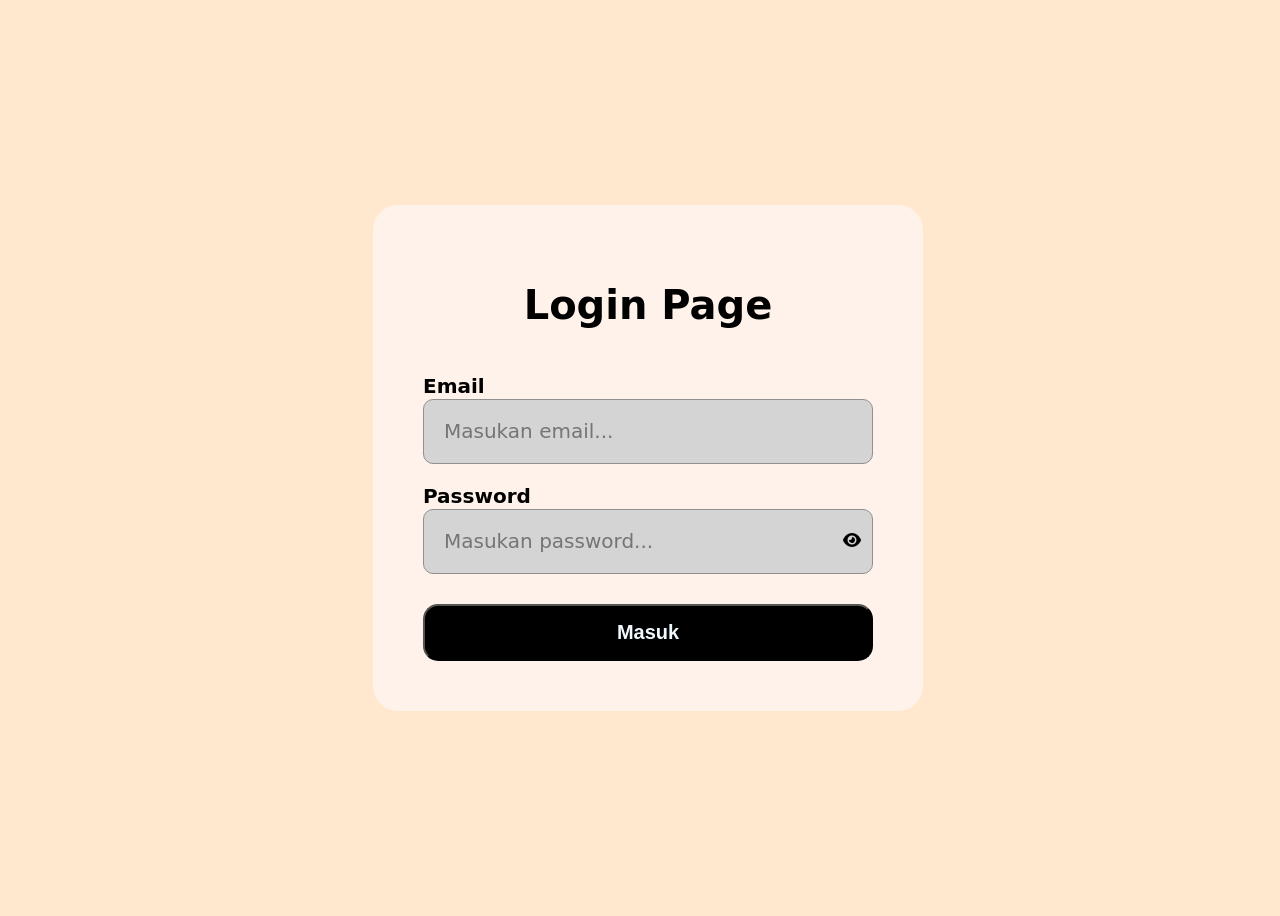
<file: index.html>
<!DOCTYPE html>
<html>
<head>
    <meta chatset = "UTF-8">
    <meta name = "viewport" content="width=device-width, initial-scale=1.0">
    <title>Login page</title>
    <link rel="stylesheet" href = "style.css">
</head>
<body>
    <div class ="container">
        <div class ="formgroup">
            <h1>Login Page</h1>
            <div class = "emailcontainer">
                <h3>Email</h3>
                <div class = "inputemail">
                    <input type = "text" id = "Email" placeholder = "Masukan email...">
                </div>
            </div>
            <div class = "passwordcontainer">
                <h3>Password</h3>
                <div class = "inputpassword">
                    <input type = "password" id = "Password" placeholder = "Masukan password...">  
                    <span id = "visible" onclick="togglepassword()"><svg xmlns="http://www.w3.org/2000/svg" viewBox="0 0 640 640"><path d="M320 96C239.2 96 174.5 132.8 127.4 176.6C80.6 220.1 49.3 272 34.4 307.7C31.1 315.6 31.1 324.4 34.4 332.3C49.3 368 80.6 420 127.4 463.4C174.5 507.1 239.2 544 320 544C400.8 544 465.5 507.2 512.6 463.4C559.4 419.9 590.7 368 605.6 332.3C608.9 324.4 608.9 315.6 605.6 307.7C590.7 272 559.4 220 512.6 176.6C465.5 132.9 400.8 96 320 96zM176 320C176 240.5 240.5 176 320 176C399.5 176 464 240.5 464 320C464 399.5 399.5 464 320 464C240.5 464 176 399.5 176 320zM320 256C320 291.3 291.3 320 256 320C244.5 320 233.7 317 224.3 311.6C223.3 322.5 224.2 333.7 227.2 344.8C240.9 396 293.6 426.4 344.8 412.7C396 399 426.4 346.3 412.7 295.1C400.5 249.4 357.2 220.3 311.6 224.3C316.9 233.6 320 244.4 320 256z"/>
                    </svg>
                    </span>
                </div>
            </div>
            <button onclick = "login()">Masuk</button>
        </div>
    </div>
    <script src = "script.js"></script>
</body>
</html>
</file>
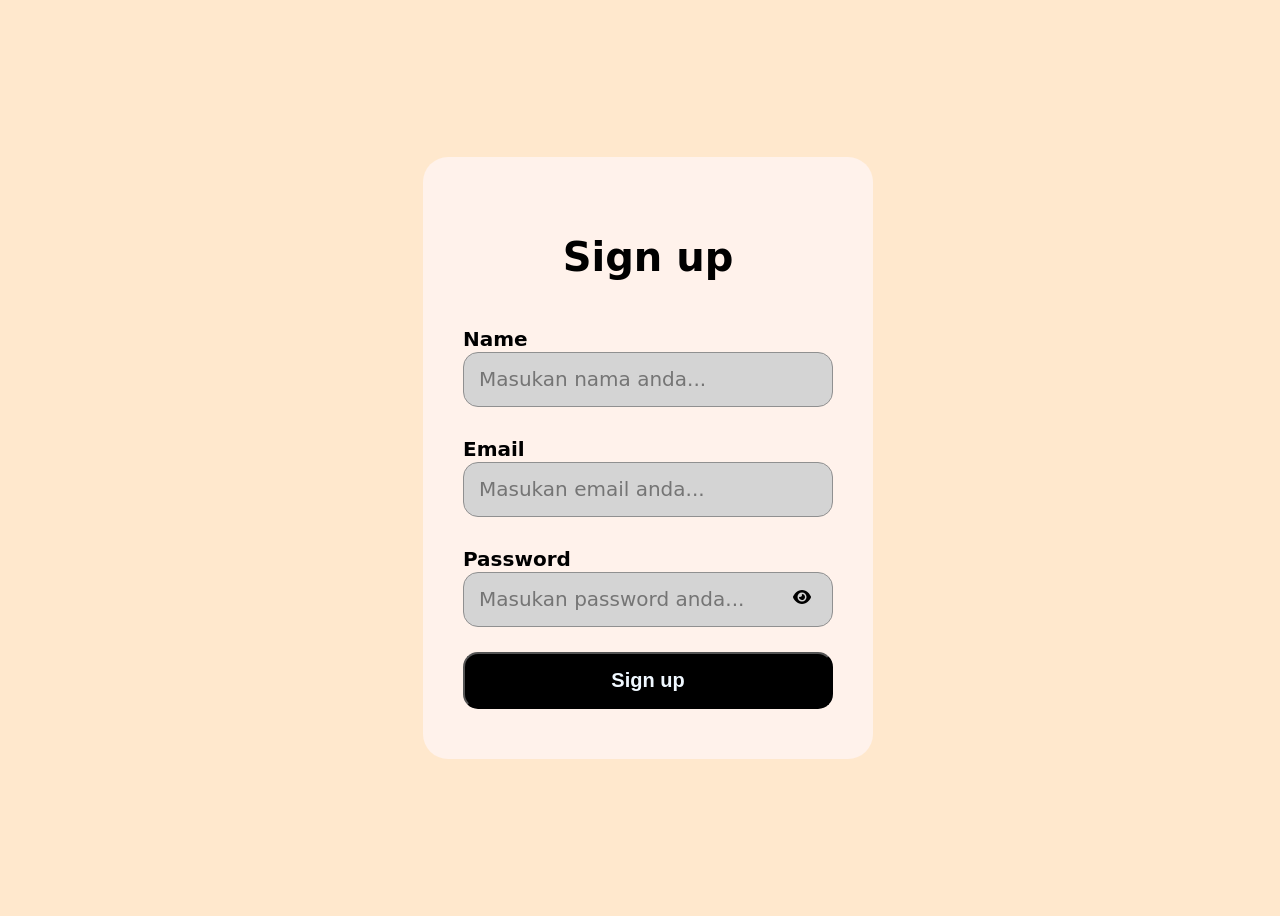
<file: Sign up page/index.html>
<!DOCTYPE html>
<html>
<head>
    <meta charset="UTF-8">
    <meta name = "viewport" content = "width=device-width, initial-scale=1.0">
    <title>Sign up</title>
    <link rel = "stylesheet" href = "style.css">
</head>
<body>
    <div class ="container">
        <div class ="formgroup">
            <h1>Sign up</h1>
            <div class = "inputname">
                <h3>Name</h3>
                <input type = "text" id = "nama" placeholder="Masukan nama anda...">
            </div>
            <div class = "inputemail">
                <h3>Email</h3>
                <input type = "text" id = "email" placeholder="Masukan email anda...">
            </div>
            <div class = "inputpassword">
                <h3>Password</h3>
                <div class = "passwordcolumn">
                    <input type = "password" id = "password" placeholder="Masukan password anda...">
                    <span id = "visible" onclick = "togglepassword()">
                        <svg xmlns="http://www.w3.org/2000/svg" viewBox="0 0 640 640">
                        <path d="M320 96C239.2 96 174.5 132.8 127.4 176.6C80.6 220.1 49.3 272 34.4 307.7C31.1 315.6 31.1 324.4 34.4 332.3C49.3 368 80.6 420 127.4 463.4C174.5 507.1 239.2 544 320 544C400.8 544 465.5 507.2 512.6 463.4C559.4 419.9 590.7 368 605.6 332.3C608.9 324.4 608.9 315.6 605.6 307.7C590.7 272 559.4 220 512.6 176.6C465.5 132.9 400.8 96 320 96zM176 320C176 240.5 240.5 176 320 176C399.5 176 464 240.5 464 320C464 399.5 399.5 464 320 464C240.5 464 176 399.5 176 320zM320 256C320 291.3 291.3 320 256 320C244.5 320 233.7 317 224.3 311.6C223.3 322.5 224.2 333.7 227.2 344.8C240.9 396 293.6 426.4 344.8 412.7C396 399 426.4 346.3 412.7 295.1C400.5 249.4 357.2 220.3 311.6 224.3C316.9 233.6 320 244.4 320 256z"/>
                        </svg>
                    </span>
                </div>
            </div>
            <button onclick = "signup()">Sign up</button>
        </div>
    </div>
    <script src = "script.js"></script>
</body>    
</html>
</file>
<file: style.css>
body {
    background-color: #FFE8CD;
    width: 100%;
    height: 100vh;
    overflow: hidden;
    display: flex;
    align-items: center;
    justify-content: center;
    font-family: system-ui, -apple-system, BlinkMacSystemFont, 'Segoe UI', Roboto, Oxygen, Ubuntu, Cantarell, 'Open Sans', 'Helvetica Neue', sans-serif;
}

.formgroup{
    display: flex;
    flex-direction: column;
    width: 450px;
    background-color: #FFF2EB;
    padding: 50px;
    border-radius: 25px;
}
.formgroup h1 {
    font-size: 40px;
    display: flex;
    justify-content: center;
}

.emailcontainer h3, .passwordcontainer h3{
    font-size: 20px;
    margin-bottom: 1px;
}
.inputpassword, .inputemail{
    display: flex;
    align-items: center;
    border: 1px solid #909090;
    border-radius: 10px;
    background-color: #D4D4D4;
    padding-right: 10px;
}
input{
    border: none;
    outline: none;
    background: transparent;
    padding: 20px;
    font-size: 20px;
    flex: 1;
}

.inputpassword{
    margin-bottom: 30px;
}
svg {
    width: 20px;
    height: 20px;
}
button {
    color: aliceblue;
    font-size: 20px;
    width: 100%;
    padding: 15px;
    border-radius: 15px;
    background-color: black;
    font-weight: bold;
}
input::placeholder{
    font-size: 20px;
    font-weight: 30px;
    border-radius: 15px;
    font-family: system-ui, -apple-system, BlinkMacSystemFont, 'Segoe UI', Roboto, Oxygen, Ubuntu, Cantarell, 'Open Sans', 'Helvetica Neue', sans-serif;
}

input:focus::placeholder{
    color: transparent;
}
</file>
<file: Sign up page/style.css>
body {
    background-color: #FFE8CD;
    width: 100%;
    height: 100vh;
    display: flex;
    overflow: hidden;
    align-items: center;
    justify-content: center;
    font-family: system-ui, -apple-system, BlinkMacSystemFont, 'Segoe UI', Roboto, Oxygen, Ubuntu, Cantarell, 'Open Sans', 'Helvetica Neue', sans-serif;
}

.formgroup {
    background-color: #FFF2EB;
    display: flex;
    flex-direction: column;
    justify-content: center;
    padding: 50px 40px;
    border-radius: 25px;
    width: 450px;
    box-sizing: border-box;
}

.formgroup h1 {
    display: flex;
    justify-content: center;
    font-size: 40px;
}
.inputname h3, .inputemail h3, .inputpassword h3{
    font-size: 20px;
    margin-bottom: 1px;
}

#nama, #email{
    padding: 15px;
    background-color: #d4d4d4;
    box-sizing: border-box;
    border-radius: 15px;
    border: 1px solid #909090;
    width: 100%;
    font-size: 20px;
}
.inputname, .inputemail, .inputpassword{
    margin-bottom: 10px;
}

.passwordcolumn{
    display: flex;
    align-items: center;
    background-color: #d4d4d4;
    border-radius: 15px;
    border: 1px solid #909090;
    flex: 1;
}
.passwordcolumn input {
    flex: 1;
    min-width: none;
}
svg {
    width: 20px;
    height: 20px;
    padding-right: 20px;
}
button {
    color: aliceblue;
    background-color: black;
    width: 100%;
    padding: 15px;
    border-radius: 15px;
    font-size: 20px;
    margin-top: 15px;
    font-weight: bold;
}

input {
    background-color: transparent;
    border: none;
    font-size: 20px;
    padding: 15px;
}
input::placeholder{
    font-size: 20px;
    font-weight: 500;
    font-family: system-ui, -apple-system, BlinkMacSystemFont, 'Segoe UI', Roboto, Oxygen, Ubuntu, Cantarell, 'Open Sans', 'Helvetica Neue', sans-serif;
}

input:focus::placeholder{
    color: transparent;
}
</file>
